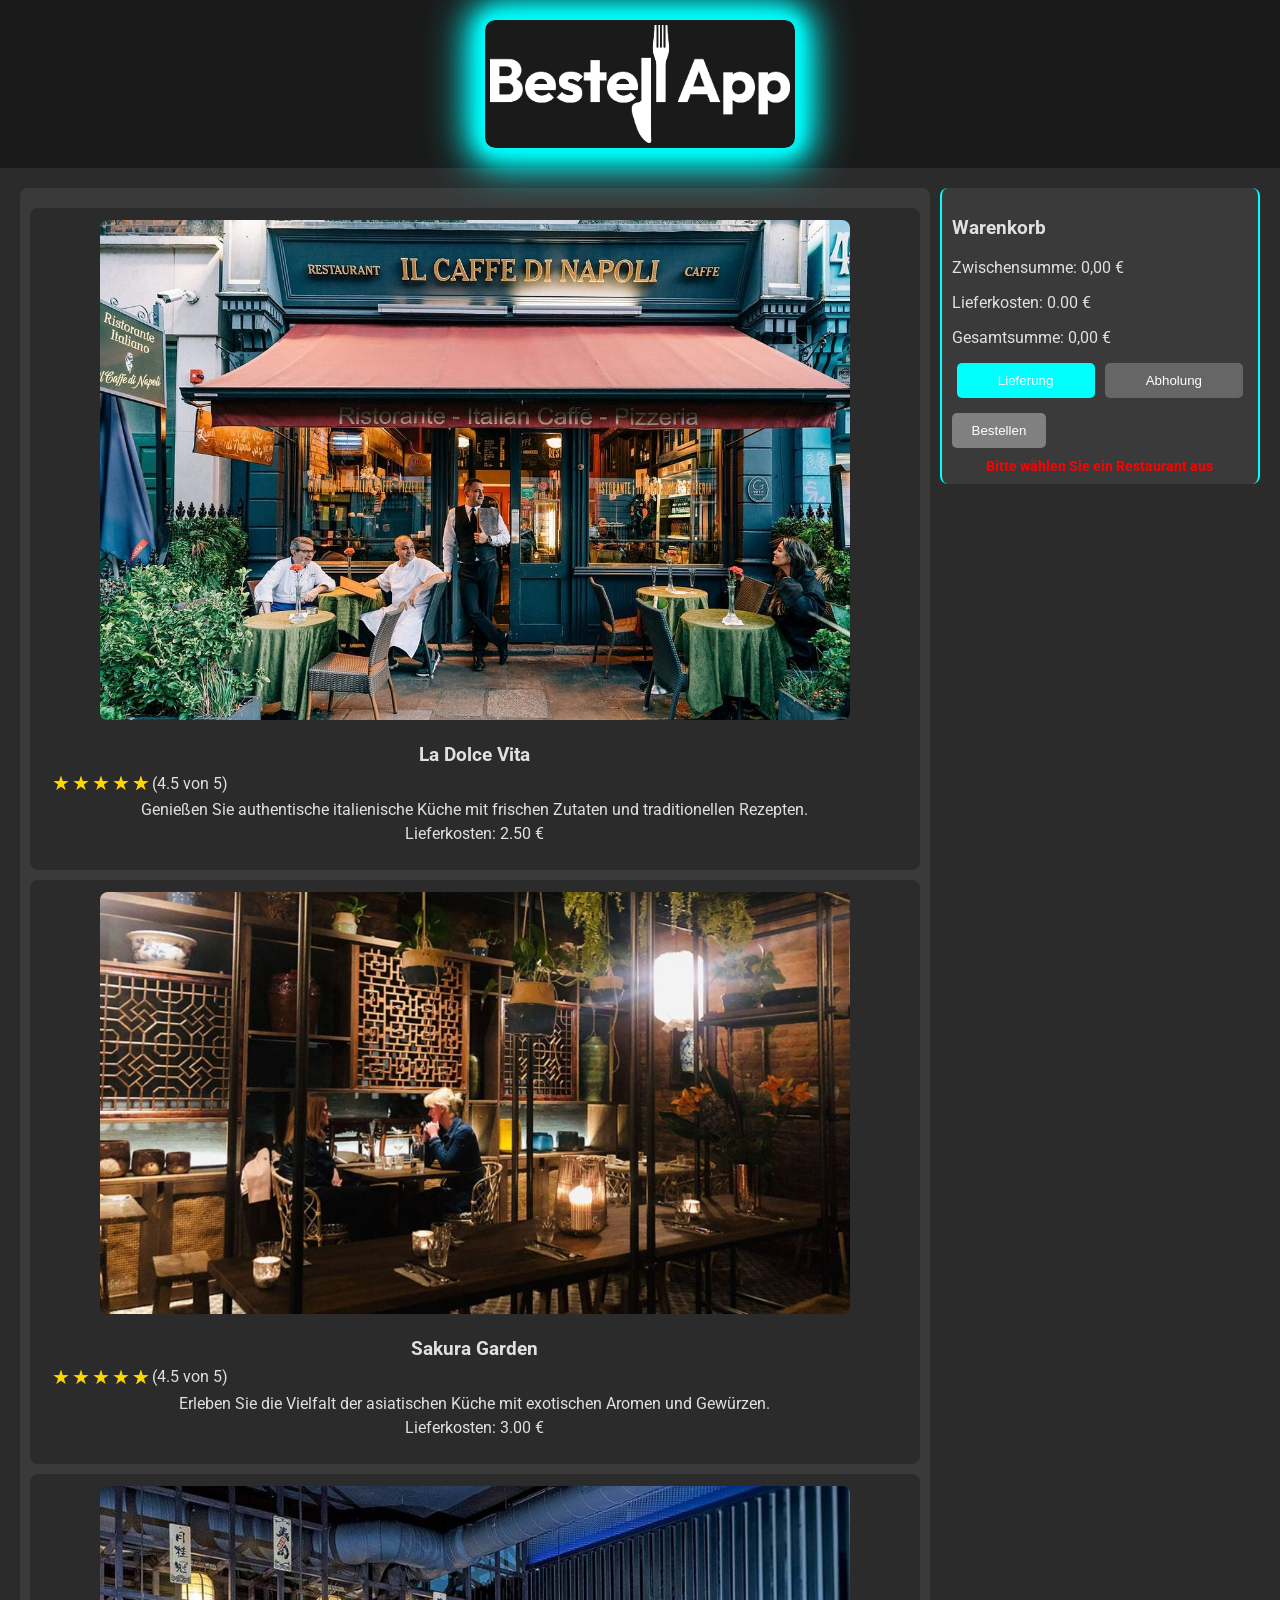
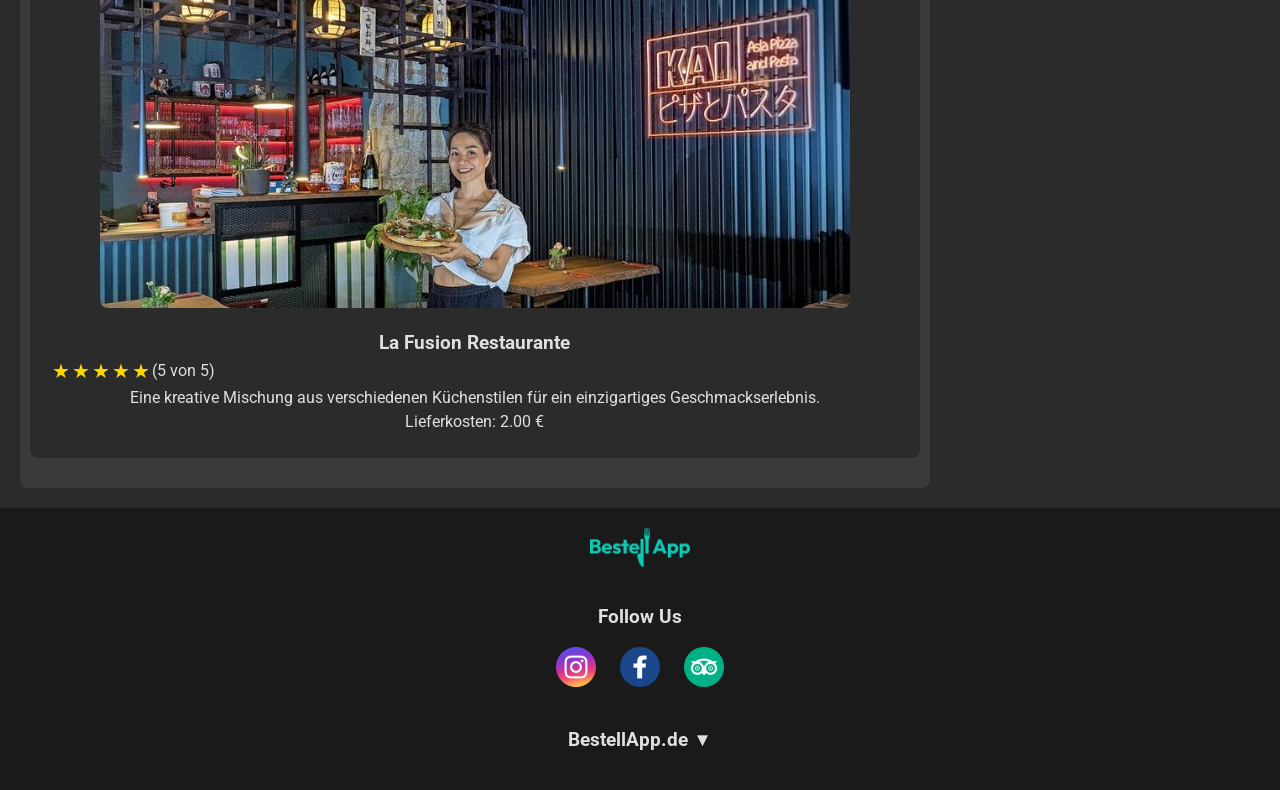
<file: index.html>
<!DOCTYPE html>
<html lang="de">
    <head>
        <meta charset="UTF-8">
        <meta name="viewport" content="width=device-width, initial-scale=1.0">
        <title>Bestell-App</title>
        <link rel="stylesheet" href="styles/main.css"> 
        <link rel="stylesheet" href="styles/restaurant.css">
        <link rel="stylesheet" href="styles/dishes.css"> 
        <link rel="stylesheet" href="styles/cart.css">
        <link rel="stylesheet" href="styles/footer.css">
        <link rel="stylesheet" href="styles/chat.css">
        <link rel="stylesheet" href="styles/forms.css">
        <link rel="stylesheet" href="styles/responsive.css">
        <link href="https://fonts.googleapis.com/css2?family=Roboto:wght@400;700&display=swap" rel="stylesheet">
        <link rel="icon" href="./assets/icons/Favicon/favicon.ico" type="image/x-icon">
    </head>
    <body>
        <header>
            <div class="header-content">
                <img src="./assets/icons/Logo/Logo.png" alt="Bestell-App Logo" class="restaurant-logo" href="/index.html">
            </div>
        </header>
        <div class="container">
            <div class="menu-container">
                <div class="restaurant-selection">
                    <h2>Wählen Sie ein Restaurant</h2>
                </div>
            </div>
            <div class="cart-container sticky">
                <h3>Warenkorb</h3>
                <ul id="cart-items">
                </ul>
                <div class="cart-summary">
                    <p>Zwischensumme: <span id="subtotal">0,00 €</span></p>
                    <p>Lieferkosten: <span id="delivery-cost">0,00 €</span></p>
                    <p>Gesamtsumme: <span id="total-cost">0,00 €</span></p>
                </div>
                <div class="cart-controls">
                    <div class="delivery-toggle">
                        <button id="delivery-btn" class="toggle-btn active" onclick="toggleDelivery(true)">Lieferung</button>
                        <button id="pickup-btn" class="toggle-btn" onclick="toggleDelivery(false)">Abholung</button>
                    </div>
                    <button id="order-btn" onclick="placeOrder()">Bestellen</button>
                </div>
                <div id="order-message"></div>
            </div>
        </div>
        <div id="restaurant-switch-modal" class="modal">
            <div class="modal-content">
              <h3>Restaurant wechseln</h3>
              <p>Sie haben bereits eine Bestellung in einem anderen Restaurant gestartet. Wenn Sie das Restaurant wechseln, wird Ihr aktueller Warenkorb geleert. Möchten Sie fortfahren?</p>
              <button id="confirm-switch" class="btn">Ja, wechseln</button>
              <button id="cancel-switch" class="btn">Nein, weiter</button>
            </div>
        </div>
        <footer>
            <div class="footer-content">
                <div class="footer-logo">
                    <img src="./assets/icons/Logo/Logo.png" alt="Bestell-App Logo" class="footer-logo-img" onclick="scrollToTop()">
                </div>
                <div class="follow-us">
                    <h3>Follow Us</h3>
                    <div class="social-icons">
                        <a href="https://www.instagram.com" target="_blank">
                            <img src="./assets/icons/Logo/instagram_logo.png" alt="Instagram" class="social-icon">
                        </a>
                        <a href="https://www.facebook.com/" class="social-link" target="_blank" rel="noopener noreferrer">
                            <img src="./assets/icons/Logo/facebook_logo.png" alt="Facebook" class="social-icon">
                        </a>
                        <a href="https://www.tripadvisor.de/" class="social-link" target="_blank" rel="noopener noreferrer">
                            <img src="./assets/icons/Logo/tripadvisor_logo.png" alt="Tripadvisor" class="social-icon">
                        </a>
                    </div>
                </div>
                <div class="footer-links">
                    <h3 onclick="toggleFooterLinks()">BestellApp.de ▼</h3>
                    <div id="footer-links-content" class="footer-links-content">
                        <a href="#" onclick="showPage(event, 'kundenservice')">Kundenservice</a>
                        <a href="#" onclick="showPage(event, 'geschaeftEmpfehlen')">Ein Geschäft empfehlen</a>
                        <a href="#" onclick="showPage(event, 'geschaeftAnmelden')">Ein Geschäft anmelden</a>
                        <a href="#" onclick="showPage(event, 'fahrerWerden')">Fahrer*in werden</a>
                        <a href="#" onclick="showPage(event, 'jobs')">Jobs</a>
                        <a href="#" onclick="showPage(event, 'stempelkarten')">Stempelkarten</a>
                        <a href="#" onclick="showPage(event, 'agb')">AGB</a>
                        <a href="#" onclick="showPage(event, 'datenschutz')">Datenschutzerklärung</a>
                        <a href="#" onclick="showPage(event, 'impressum')">Impressum</a>
                        <a href="#" onclick="showPage(event, 'cookies')">Verwendung von Cookies</a>
                    </div>
                </div>            
            </div>
        </footer>
        <div id="page-content" class="page-content"></div>
            <script src="./scripts/cart/cartManagement.js"></script>
            <script src="./scripts/cart/cartRendering.js"></script>
            <script src="./scripts/cart/cartCalculations.js"></script>
            <script src="./scripts/cart/cartInteraction.js"></script>
            <script src="./scripts/cart/createCartItemElement.js"></script>
            <script src="./scripts/cart/changeQuantity.js"></script>
            <script src="./scripts/order/toggleDelivery.js"></script>
            <script src="./scripts/order/placeOrder.js"></script>
            <script src="./scripts/navigation/toggleFooterLinks.js"></script>
            <script src="./scripts/navigation/pageContents.js"></script>
            <script src="./scripts/navigation/showPage.js"></script>
            <script src="./scripts/navigation/initializeChatbot.js"></script>
            <script src="./scripts/navigation/initializeRecommendForm.js"></script>
            <script src="./scripts/navigation/initializeRegisterForm.js"></script>
            <script src="./scripts/navigation/initializeDriverForm.js"></script>
            <script src="./scripts/navigation/initializeJobApplications.js"></script>
            <script src="./scripts/restaurants/restaurants.js"></script>
            <script src="./scripts/restaurants/renderRestaurants.js"></script>
            <script src="./scripts/restaurants/toggleRestaurant.js"></script>
            <script src="./scripts/restaurants/loadMenu.js"></script>
            <script src="./scripts/restaurants/generateStarRating.js"></script>
        <script>
            document.addEventListener('DOMContentLoaded', () => {
                renderRestaurants();
                selectDelivery();
                document.getElementById('delivery-btn').addEventListener('click', () => toggleDelivery(true));
                document.getElementById('pickup-btn').addEventListener('click', () => toggleDelivery(false));
                document.getElementById('order-btn').addEventListener('click', placeOrder);
                const mobileCartBtn = document.getElementById('mobile-cart-btn');
                if (mobileCartBtn) {
                    mobileCartBtn.addEventListener('click', toggleMobileCart);
                }
            });
        </script>
    </body>
</html>
</file>
<file: styles/main.css>
:root {
    --background-color: #2B2B2B;
    --text-color: #E0E0E0;
    --primary-color: #00FFFF;
    --secondary-color: #1A1A1A; /* Darker gray for header and footer */
    --mid-bg-color: #3A3A3A; /* Medium gray for various containers */
    --highlight-color: #01acac; /* Slightly darker cyan for hover effects */
    --warning-color: #FF0000; /* Red for warnings */
    --success-bg-color: #d4edda; /* Light green background for success messages */
    --success-text-color: #155724; /* Dark green text for success messages */
    --border-color: #c3e6cb; /* Border color for success messages */
    --star-color: #FFD700; 
}

body {
    font-family: 'Roboto', Arial, sans-serif;
    margin: 0;
    padding: 0;
    box-sizing: border-box;
    background-color: var(--background-color);
    color: var(--text-color);
}

/* ============================= */
/*             Header             */
/* ============================= */

header {
    background-color: var(--secondary-color);
    color: var(--primary-color);
    padding: 20px;
    text-align: center;
    position: relative;
}

.header-content {
    display: flex;
    align-items: center;
    justify-content: center;
    position: relative;
}

.restaurant-logo {
    width: 300px;
    height: auto;
    border: 5px solid transparent;
    border-radius: 10px;
    box-shadow: 0 0 15px 5px var(--primary-color),
                0 0 30px 10px var(--primary-color),
                0 0 45px 15px var(--primary-color);
    transition: transform 0.3s, box-shadow 0.3s;
}

.restaurant-logo:hover {
    transform: scale(1.1);
    box-shadow: 0 0 25px 10px var(--primary-color),
                0 0 50px 20px var(--primary-color),
                0 0 75px 30px var(--primary-color);
}

/* ============================= */
/*            Container           */
/* ============================= */

.container {
    display: flex;
    padding: 20px;
}

.menu-container {
    flex: 3;
    padding: 10px;
    background-color: var(--mid-bg-color);
    border-radius: 8px;
    margin-right: 10px;
}
</file>
<file: styles/restaurant.css>
.restaurant-selection {
    margin-bottom: 20px;
    text-align: center;
}

.restaurant {
    background-color: var(--background-color);
    padding: 10px;
    margin: 10px 0;
    border-radius: 8px;
    cursor: pointer;
    transition: transform 0.3s, box-shadow 0.3s, border 0.3s;
    border: 2px solid transparent;
    position: relative;
    z-index: 1;
}

.restaurant img {
    width: 100%;
    max-width: 750px;
    height: auto;
    border-radius: 8px;
    object-fit: cover;
    transition: transform 0.3s;
}

.restaurant:hover {
    transform: scale(0.95); 
    box-shadow: 0 4px 15px rgba(0, 0, 0, 0.2);
    border: 2px solid var(--primary-color);
    z-index: 2; 
}

.restaurant img:hover {
    transform: scale(1.05); 
}

.restaurant-info {
    padding: 10px;
}

.restaurant-info h3 {
    margin-top: 10px;
    margin-bottom: 5px;
    color: var(--text-color);
    transition: color 0.3s;
}

.restaurant:hover .restaurant-info h3 {
    color: var(--primary-color);
}

.restaurant-info p {
    margin: 5px 0;
}

.restaurant-info .restaurant-description {
    margin-bottom: 10px;
    color: var(--text-color);
}

.restaurant-info .restaurant-delivery {
    margin-top: 10px;
    font-weight: bold;
    color: var(--primary-color);
}

.restaurant-rating {
    display: flex;
    align-items: center;
    margin-bottom: 5px;
}

.modal {
    display: none;
    position: fixed;
    top: 0;
    left: 0;
    width: 100%;
    height: 100%;
    background-color: rgba(0, 0, 0, 0.5);
    justify-content: center;
    align-items: center;
    z-index: 1000;
  }
  
  .modal-content {
    background-color: var(--success-bg-color);
    color: var(--success-text-color);
    padding: 20px;
    border-radius: 10px;
    text-align: center;
    max-width: 500px;
    margin: auto;
    border: 1px solid var(--border-color);
  }
  
  .modal-content .btn {
    margin: 10px;
    padding: 10px 20px;
    border: none;
    background-color: var(--primary-color);
    color: white;
    cursor: pointer;
  }
  
  .modal-content .btn:hover {
    background-color: var(--highlight-color);
  }
  

.star {
    font-size: 20px;
    color: var(--star-color);
    margin-right: 2px;
}

.star.half {
    position: relative;
}

.star.half::before {
    content: '★';
    position: absolute;
    left: 0;
    width: 50%;
    overflow: hidden;
    color: var(--star-color);
}

.star.empty {
    color: #555;
}
</file>
<file: styles/dishes.css>
.dish-category {
    margin-bottom: 20px;
}

.dish-category h4 {
    margin-bottom: 10px;
}

.dish-items {
    display: flex;
    justify-content: space-between;
    gap: 10px;
    flex-wrap: wrap;
}

.dish-item {
    background-color: var(--background-color);
    border-radius: 8px;
    padding: 10px;
    flex: 1 1 calc(33.333% - 10px);
    text-align: center;
    box-sizing: border-box;
}

.dish-item img {
    width: 100%;
    height: 150px;
    object-fit: cover;
    border-radius: 8px;
    margin-bottom: 10px;
}

.dish-item span {
    display: block;
    margin-bottom: 5px;
}

.dish-item:hover {
    transform: scale(1.05);
    box-shadow: 0 4px 10px rgba(0, 0, 0, 0.2);
    border: 2px solid var(--primary-color);
}

.dish-item button {
    background-color: var(--secondary-color);
    color: white;
    border: none;
    padding: 5px 10px;
    border-radius: 3px;
    cursor: pointer;
    margin-top: 5px;
}

.dish-item button:hover {
    background-color: var(--highlight-color);
}
</file>
<file: styles/cart.css>
.cart-container {
    flex: 1;
    padding: 10px;
    background-color: var(--mid-bg-color);
    border-left: 2px solid var(--primary-color);
    border-right: 2px solid var(--primary-color);
    border-radius: 8px;
    position: -webkit-sticky;
    position: sticky;
    top: 20px;
    height: fit-content;
    max-height: 80vh;
    overflow-y: auto;
}

.cart-item {
    display: flex;
    align-items: center;
    justify-content: space-between;
    margin-bottom: 10px;
    padding: 10px;
    background-color: var(--mid-bg-color);
    border-radius: 5px;
}

.cart-item-quantity {
    color: var(--primary-color);
    font-weight: bold;
    margin-right: 8px;
}

.cart-item-name {
    flex-grow: 1;
    text-align: left;
    margin-right: 8px;
    white-space: nowrap; 
    font-size: clamp(14px, 2vw, 18px);
}

.cart-item-price {
    min-width: 80px;
    text-align: right;
    white-space: nowrap;
    font-weight: bold;
    color: var(--primary-color);
}

.cart-item-controls {
    display: flex;
    align-items: center;
}

.cart-item-controls button {
    background-color: var(--secondary-color);
    color: white;
    border: none;
    padding: 5px;
    margin: 0 5px;
    border-radius: 3px;
    cursor: pointer;
}

.cart-item-controls button:hover {
    background-color: var(--primary-color);
}

.delivery-toggle {
    display: flex;
    justify-content: center;
    margin-bottom: 15px;
}

.toggle-btn {
    background-color: grey;
    color: white;
    border: none;
    padding: 10px 20px;
    cursor: pointer;
    transition: background-color 0.3s;
    flex: 1;
    margin: 0 5px;
    border-radius: 5px;
}

.toggle-btn.active {
    background-color: var(--primary-color);
}

.toggle-btn:not(.active) {
    background-color: #666;
    cursor: pointer;
}

#order-btn {
    background-color: grey;
    color: white;
    padding: 10px 20px;
    border: none;
    border-radius: 5px;
    cursor: not-allowed;
    transition: background-color 0.3s;
}

#order-btn.active {
    background-color: var(--primary-color);
    cursor: pointer;
}

#order-message {
    color: var(--warning-color);
    font-weight: bold;
    margin-top: 10px;
    text-align: center;
    font-size: 14px;
}

#order-confirmation {
    background-color: var(--success-bg-color);
    color: var(--success-text-color);
    padding: 30px;
    font-size: 24px;
    margin-bottom: 20px;
    border: 2px solid var(--border-color);
    border-radius: 10px;
    text-align: center;
    max-width: 800px;
    margin-left: auto;
    margin-right: auto;
}

.empty-cart-overlay {
    color: var(--primary-color);
    text-align: center;
    font-size: 1.2em;
    padding: 20px;
    background-color: var(--secondary-color);
    border-radius: 5px;
}

#mobile-cart-btn {
    display: none; 
    position: fixed;
    bottom: 20px;
    right: 20px;
    background-color: var(--primary-color); 
    color: var(--secondary-color); 
    padding: 15px 20px;
    border: none;
    border-radius: 5px;
    box-shadow: 0 4px 8px rgba(0, 0, 0, 0.3);
    font-size: 1em;
    cursor: pointer;
    z-index: 1000;
}
</file>
<file: styles/footer.css>
footer {
    background-color: var(--secondary-color);
    color: var(--text-color);
    padding: 20px;
    text-align: center;
    position: relative;
}

.footer-content {
    display: flex;
    flex-direction: column;
    align-items: center;
}

.follow-us a {
    text-decoration: none;
}

.social-link img {
    width: 40px;
    height: auto;
    transition: transform 0.3s ease;
}

.social-link img:hover {
    transform: scale(1.2);
}

.footer-links-content a {
    color: var(--text-color);
    margin: 5px 0;
    text-decoration: none;
    transition: color 0.3s ease;
}

.footer-links-content a:hover {
    color: var(--primary-color); 
    text-decoration: underline; 
}

.footer-logo {
    display: flex;
    align-items: center;
}

.footer-logo-img {
    width: 100px;
    height: auto;
    filter: invert(73%) sepia(44%) saturate(7426%) hue-rotate(163deg) brightness(150%) contrast(90%);
    transition: transform 0.3s;
}

.footer-logo-img:hover {
    transform: scale(1.1);
}

.follow-us {
    margin-top: 20px;
}

.social-link {
    margin: 0 10px;
    text-decoration: none;
}

.social-icons a {
    display: inline-block;
    width: 40px;
    height: 40px;
    margin: 0 10px;
}

.social-icons img {
    width: 100%;
    height: 100%; 
    object-fit: contain;
    transition: transform 0.3s ease;
}

.social-icons img:hover {
    transform: scale(1.2);
}

.footer-links {
    margin-top: 20px;
    cursor: pointer;
}

.footer-links-content {
    display: none;
    flex-direction: column;
    align-items: center;
    margin-top: 10px;
}
</file>
<file: styles/chat.css>
#chat-container {
    width: 100%;
    max-width: 600px;
    margin: 20px auto;
}

#chat-window {
    background-color: var(--mid-bg-color);
    border: 1px solid var(--primary-color);
    border-radius: 8px;
    padding: 10px;
    height: 400px;
    overflow-y: auto;
    margin-bottom: 10px;
}

#chat-messages {
    display: flex;
    flex-direction: column;
}

.message {
    margin-bottom: 10px;
}

.message.user {
    align-self: flex-end;
    background-color: var(--secondary-color);
    color: var(--text-color);
    padding: 8px;
    border-radius: 8px;
    max-width: 80%;
}

.message.bot {
    align-self: flex-start;
    background-color: var(--primary-color);
    color: var(--secondary-color);
    padding: 8px;
    border-radius: 8px;
    max-width: 80%;
}

#chat-form {
    display: flex;
}

#chat-input {
    flex: 1;
    padding: 10px;
    border: 1px solid var(--primary-color);
    border-radius: 5px 0 0 5px;
    background-color: var(--background-color);
    color: var(--text-color);
}

#chat-input::placeholder {
    color: #666;
}

#chat-form button {
    padding: 10px 20px;
    border: none;
    background-color: var(--primary-color);
    color: var(--secondary-color);
    cursor: pointer;
    border-radius: 0 5px 5px 0;
}

#chat-form button:hover {
    background-color: var(--highlight-color);
}
</file>
<file: styles/forms.css>
form {
    display: flex;
    flex-direction: column;
    max-width: 600px;
    margin: 20px auto;
}

form label {
    margin-top: 10px;
    color: var(--text-color);
}

form input, form textarea {
    padding: 10px;
    margin-top: 5px;
    border: 1px solid var(--primary-color);
    border-radius: 5px;
    background-color: var(--background-color);
    color: var(--text-color);
}

form button {
    margin-top: 20px;
    padding: 10px 20px;
    background-color: var(--primary-color);
    color: var(--secondary-color);
    border: none;
    border-radius: 5px;
    cursor: pointer;
}

form button:hover {
    background-color: var(--highlight-color);
}

#recommend-message, #register-message, #driver-message, #job-message, #application-message {
    text-align: center;
    color: #00ff22;
    margin-top: 20px;
}

#stamp-progress {
    width: 100%;
    height: 20px;
    margin-top: 10px;
}

.legal-text {
    max-width: 800px;
    margin: 20px auto;
    text-align: left;
    line-height: 1.6;
    color: var(--text-color);
}

.legal-text h3 {
    margin-top: 20px;
    color: var(--primary-color);
}

.legal-text a {
    color: var(--primary-color);
    text-decoration: underline;
}

.legal-text a:hover {
    color: #009696;
}

.jobs-section a {
    color: var(--primary-color);
    text-decoration: underline;
}

.jobs-section a:hover {
    color: var(--highlight-color);
}
</file>
<file: styles/responsive.css>
@media screen and (max-width: 1850px) {
    .cart-item-name {
        font-size: 14px; /* Kleinere Schriftgröße für den Speisenname */
    }

    .cart-item-price {
        font-size: 14px; /* Kleinere Schriftgröße für den Preis */
    }

    .cart-item-quantity {
        font-size: 14px; /* Kleinere Schriftgröße für die Menge */
    }
}

@media screen and (max-width: 1700px) {
    .cart-item-name {
        font-size: 12px; /* Kleinere Schriftgröße für den Speisenname */
    }

    .cart-item-price {
        font-size: 12px; /* Kleinere Schriftgröße für den Preis */
    }

    .cart-item-quantity {
        font-size: 12px; /* Kleinere Schriftgröße für die Menge */
    }
}

@media screen and (max-width: 1600px) {
    .cart-item {
        display: flex;
        flex-direction: column; 
        align-items: flex-start;
        font-size: 16px; 
    }

    .cart-item-name-price {
        display: flex;
        justify-content: space-between;
        width: 100%; 
    }

    .cart-item-controls {
        margin-top: 10px;
        display: flex;
        justify-content: space-between;
        width: 100%; 
    }

    .cart-item-controls button {
        flex-grow: 1; 
        margin: 0 5px;
    }
}

@media screen and (max-width: 900px) {
    .container {
        flex-direction: column;
        padding: 10px;
    }

    .menu-container,
    .cart-container {
        flex: 1 1 100%;
        margin-bottom: 20px;
    }

    .menu-container {
        margin-right: 0;
    }

    .restaurant-selection {
        margin-bottom: 10px;
    }

    .restaurant img {
        max-width: 100%;
    }

    .cart-item {
        display: flex;
        flex-direction: row;
        align-items: center;
        font-size: 16px; 
    }

    .cart-item-controls {
        margin-top: 0;
        display: flex;
        justify-content: flex-end;
        width: auto;
    }

    .cart-container {
        padding: 15px;
        border-radius: 8px;
    }

    .dish-item {
        flex: 1 1 100%;
    }

    .dish-items {
        flex-direction: column;
    }

    .dish-item img {
        width: 100%;
    }

    footer .footer-content {
        flex-direction: column;
        align-items: center;
    }

    .footer-logo {
        margin-bottom: 20px;
    }

    .footer-links-content {
        align-items: center;
    }

    .footer-links-content a {
        margin: 5px 0;
    }
    
    #mobile-cart-btn {
        display: block;
    }
}

@media screen and (max-width: 600px) {
    header {
        padding: 10px;
    }

    .restaurant {
        flex-direction: column;
        align-items: center;
    }

    .restaurant img {
        width: 100%;
    }

    .restaurant-info {
        padding: 0;
        text-align: center;
    }

    .restaurant-logo {
        width: 200px;
    }

    .cart-container {
        padding: 10px;
        font-size: 14px;
    }

    .cart-item-controls button {
        padding: 5px;
    }

    .toggle-btn {
        padding: 5px;
    }

    #order-btn {
        padding: 10px;
    }
}

@media screen and (max-width: 440px) {
    .cart-item {
        display: flex;
        flex-direction: column;
        align-items: flex-start;
    }

    .cart-item-name-price {
        display: flex;
        justify-content: space-between;
        width: 100%;
        font-size: 14px;
    }

    .cart-item-controls {
        display: flex;
        justify-content: space-between;
        width: 100%;
        margin-top: 5px;
    }

    .cart-item-name {
        font-size: 14px;
        white-space: nowrap; 
        overflow: hidden;
        text-overflow: ellipsis;
    }

    .cart-item-price {
        font-size: 14px;
        margin-left: auto;
    }

    #cart-items {
        font-size: 14px;
    }
}
</file>
